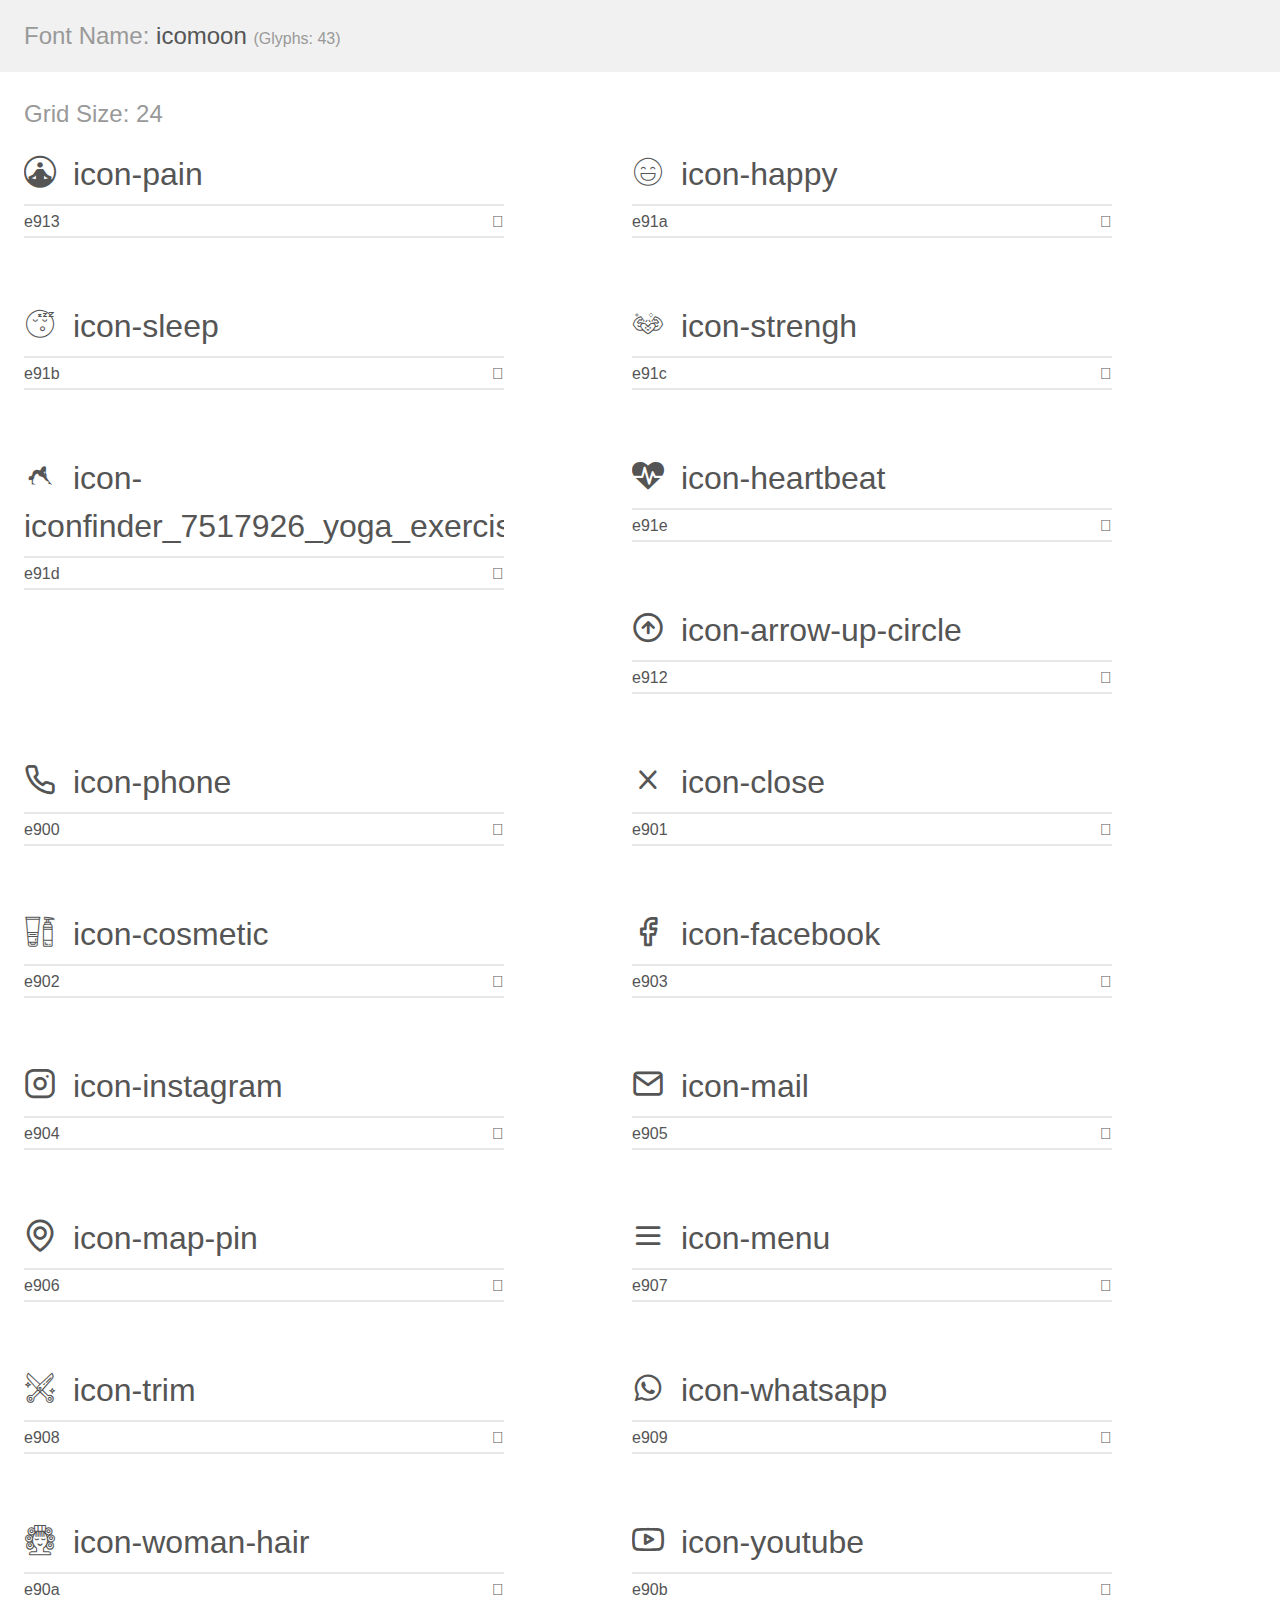
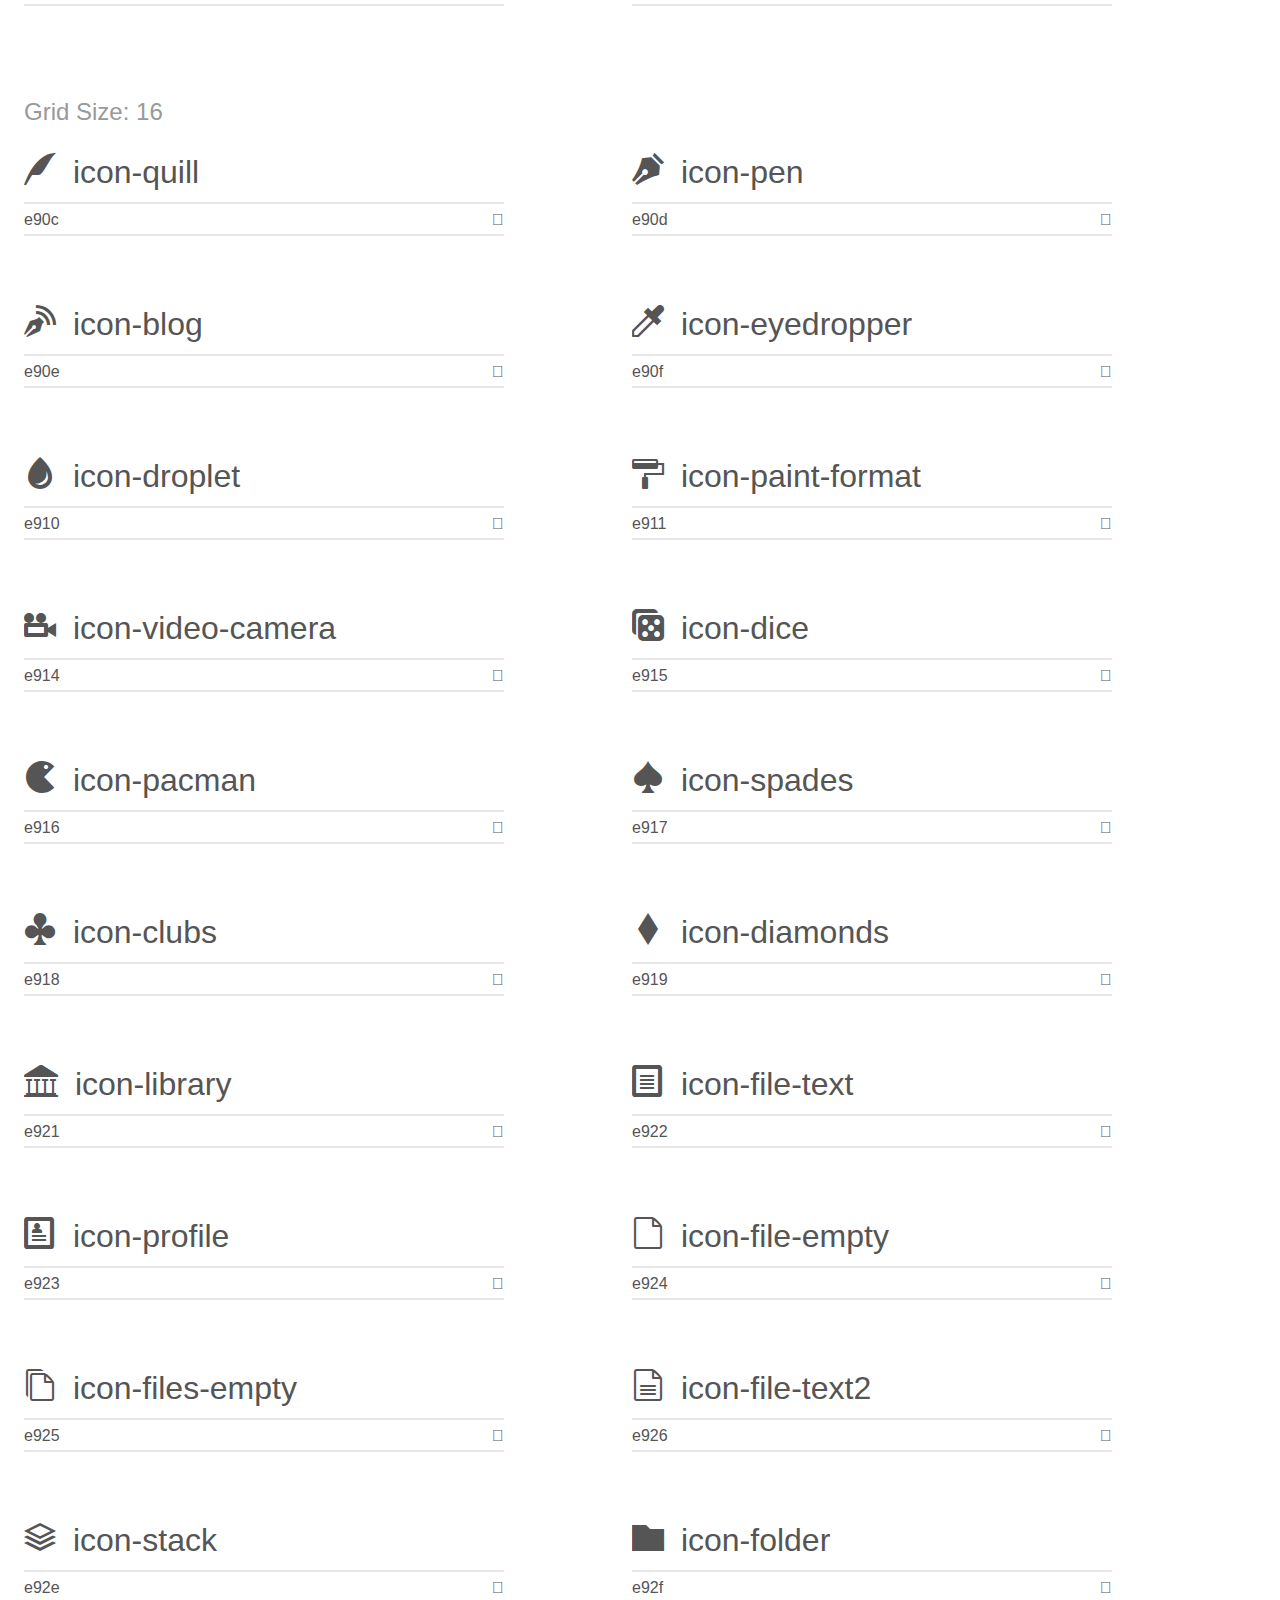
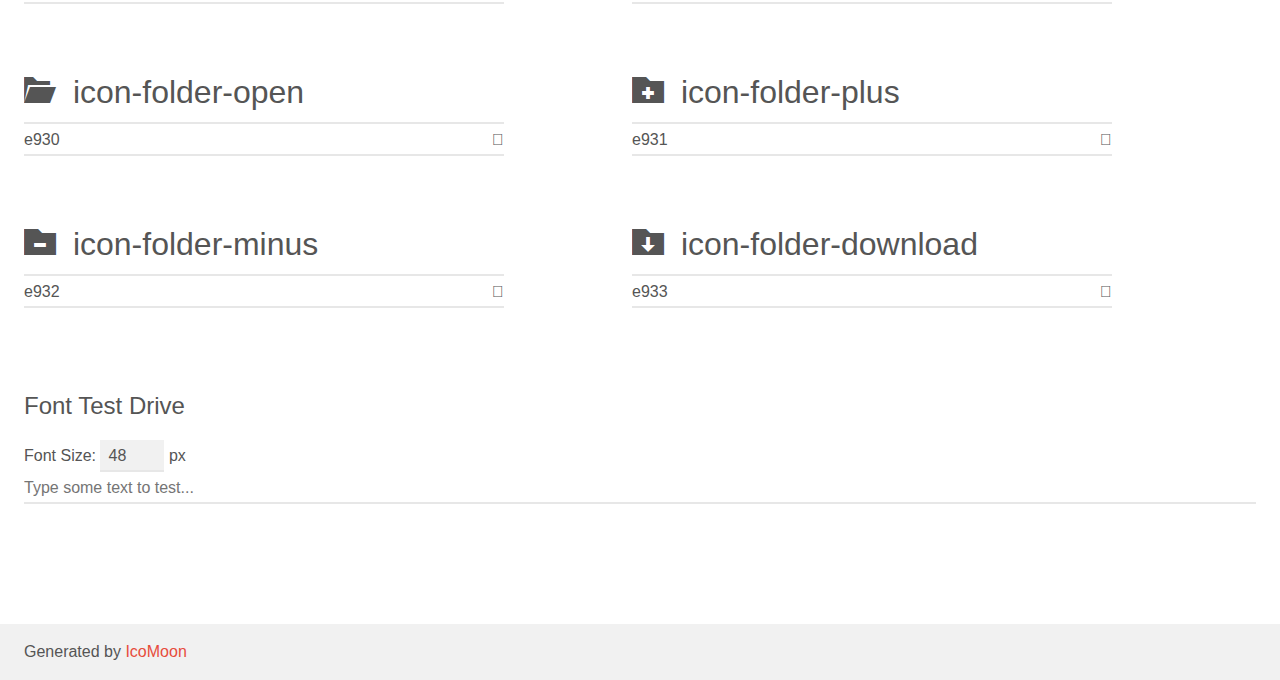
<file: assets/fonts/demo.html>
<!doctype html>
<html>
<head>
    <meta charset="utf-8">
    <title>IcoMoon Demo</title>
    <meta name="description" content="An Icon Font Generated By IcoMoon.io">
    <meta name="viewport" content="width=device-width, initial-scale=1">
    <link rel="stylesheet" href="demo-files/demo.css">
    <link rel="stylesheet" href="style.css"></head>
<body>
    <div class="bgc1 clearfix">
        <h1 class="mhmm mvm"><span class="fgc1">Font Name:</span> icomoon <small class="fgc1">(Glyphs:&nbsp;43)</small></h1>
    </div>
    <div class="clearfix mhl ptl">
        <h1 class="mvm mtn fgc1">Grid Size: 24</h1>
        <div class="glyph fs1">
            <div class="clearfix bshadow0 pbs">
                <span class="icon-pain"></span>
                <span class="mls"> icon-pain</span>
            </div>
            <fieldset class="fs0 size1of1 clearfix hidden-false">
                <input type="text" readonly value="e913" class="unit size1of2" />
                <input type="text" maxlength="1" readonly value="&#xe913;" class="unitRight size1of2 talign-right" />
            </fieldset>
            <div class="fs0 bshadow0 clearfix hidden-true">
                <span class="unit pvs fgc1">liga: </span>
                <input type="text" readonly value="" class="liga unitRight" />
            </div>
        </div>
        <div class="glyph fs1">
            <div class="clearfix bshadow0 pbs">
                <span class="icon-happy"></span>
                <span class="mls"> icon-happy</span>
            </div>
            <fieldset class="fs0 size1of1 clearfix hidden-false">
                <input type="text" readonly value="e91a" class="unit size1of2" />
                <input type="text" maxlength="1" readonly value="&#xe91a;" class="unitRight size1of2 talign-right" />
            </fieldset>
            <div class="fs0 bshadow0 clearfix hidden-true">
                <span class="unit pvs fgc1">liga: </span>
                <input type="text" readonly value="" class="liga unitRight" />
            </div>
        </div>
        <div class="glyph fs1">
            <div class="clearfix bshadow0 pbs">
                <span class="icon-sleep"></span>
                <span class="mls"> icon-sleep</span>
            </div>
            <fieldset class="fs0 size1of1 clearfix hidden-false">
                <input type="text" readonly value="e91b" class="unit size1of2" />
                <input type="text" maxlength="1" readonly value="&#xe91b;" class="unitRight size1of2 talign-right" />
            </fieldset>
            <div class="fs0 bshadow0 clearfix hidden-true">
                <span class="unit pvs fgc1">liga: </span>
                <input type="text" readonly value="" class="liga unitRight" />
            </div>
        </div>
        <div class="glyph fs1">
            <div class="clearfix bshadow0 pbs">
                <span class="icon-strengh"></span>
                <span class="mls"> icon-strengh</span>
            </div>
            <fieldset class="fs0 size1of1 clearfix hidden-false">
                <input type="text" readonly value="e91c" class="unit size1of2" />
                <input type="text" maxlength="1" readonly value="&#xe91c;" class="unitRight size1of2 talign-right" />
            </fieldset>
            <div class="fs0 bshadow0 clearfix hidden-true">
                <span class="unit pvs fgc1">liga: </span>
                <input type="text" readonly value="" class="liga unitRight" />
            </div>
        </div>
        <div class="glyph fs1">
            <div class="clearfix bshadow0 pbs">
                <span class="icon-iconfinder_7517926_yoga_exercise_stretch_icon"></span>
                <span class="mls"> icon-iconfinder_7517926_yoga_exercise_stretch_icon</span>
            </div>
            <fieldset class="fs0 size1of1 clearfix hidden-false">
                <input type="text" readonly value="e91d" class="unit size1of2" />
                <input type="text" maxlength="1" readonly value="&#xe91d;" class="unitRight size1of2 talign-right" />
            </fieldset>
            <div class="fs0 bshadow0 clearfix hidden-true">
                <span class="unit pvs fgc1">liga: </span>
                <input type="text" readonly value="" class="liga unitRight" />
            </div>
        </div>
        <div class="glyph fs1">
            <div class="clearfix bshadow0 pbs">
                <span class="icon-heartbeat"></span>
                <span class="mls"> icon-heartbeat</span>
            </div>
            <fieldset class="fs0 size1of1 clearfix hidden-false">
                <input type="text" readonly value="e91e" class="unit size1of2" />
                <input type="text" maxlength="1" readonly value="&#xe91e;" class="unitRight size1of2 talign-right" />
            </fieldset>
            <div class="fs0 bshadow0 clearfix hidden-true">
                <span class="unit pvs fgc1">liga: </span>
                <input type="text" readonly value="" class="liga unitRight" />
            </div>
        </div>
        <div class="glyph fs1">
            <div class="clearfix bshadow0 pbs">
                <span class="icon-arrow-up-circle"></span>
                <span class="mls"> icon-arrow-up-circle</span>
            </div>
            <fieldset class="fs0 size1of1 clearfix hidden-false">
                <input type="text" readonly value="e912" class="unit size1of2" />
                <input type="text" maxlength="1" readonly value="&#xe912;" class="unitRight size1of2 talign-right" />
            </fieldset>
            <div class="fs0 bshadow0 clearfix hidden-true">
                <span class="unit pvs fgc1">liga: </span>
                <input type="text" readonly value="" class="liga unitRight" />
            </div>
        </div>
        <div class="glyph fs1">
            <div class="clearfix bshadow0 pbs">
                <span class="icon-phone"></span>
                <span class="mls"> icon-phone</span>
            </div>
            <fieldset class="fs0 size1of1 clearfix hidden-false">
                <input type="text" readonly value="e900" class="unit size1of2" />
                <input type="text" maxlength="1" readonly value="&#xe900;" class="unitRight size1of2 talign-right" />
            </fieldset>
            <div class="fs0 bshadow0 clearfix hidden-true">
                <span class="unit pvs fgc1">liga: </span>
                <input type="text" readonly value="" class="liga unitRight" />
            </div>
        </div>
        <div class="glyph fs1">
            <div class="clearfix bshadow0 pbs">
                <span class="icon-close"></span>
                <span class="mls"> icon-close</span>
            </div>
            <fieldset class="fs0 size1of1 clearfix hidden-false">
                <input type="text" readonly value="e901" class="unit size1of2" />
                <input type="text" maxlength="1" readonly value="&#xe901;" class="unitRight size1of2 talign-right" />
            </fieldset>
            <div class="fs0 bshadow0 clearfix hidden-true">
                <span class="unit pvs fgc1">liga: </span>
                <input type="text" readonly value="" class="liga unitRight" />
            </div>
        </div>
        <div class="glyph fs1">
            <div class="clearfix bshadow0 pbs">
                <span class="icon-cosmetic"></span>
                <span class="mls"> icon-cosmetic</span>
            </div>
            <fieldset class="fs0 size1of1 clearfix hidden-false">
                <input type="text" readonly value="e902" class="unit size1of2" />
                <input type="text" maxlength="1" readonly value="&#xe902;" class="unitRight size1of2 talign-right" />
            </fieldset>
            <div class="fs0 bshadow0 clearfix hidden-true">
                <span class="unit pvs fgc1">liga: </span>
                <input type="text" readonly value="" class="liga unitRight" />
            </div>
        </div>
        <div class="glyph fs1">
            <div class="clearfix bshadow0 pbs">
                <span class="icon-facebook"></span>
                <span class="mls"> icon-facebook</span>
            </div>
            <fieldset class="fs0 size1of1 clearfix hidden-false">
                <input type="text" readonly value="e903" class="unit size1of2" />
                <input type="text" maxlength="1" readonly value="&#xe903;" class="unitRight size1of2 talign-right" />
            </fieldset>
            <div class="fs0 bshadow0 clearfix hidden-true">
                <span class="unit pvs fgc1">liga: </span>
                <input type="text" readonly value="" class="liga unitRight" />
            </div>
        </div>
        <div class="glyph fs1">
            <div class="clearfix bshadow0 pbs">
                <span class="icon-instagram"></span>
                <span class="mls"> icon-instagram</span>
            </div>
            <fieldset class="fs0 size1of1 clearfix hidden-false">
                <input type="text" readonly value="e904" class="unit size1of2" />
                <input type="text" maxlength="1" readonly value="&#xe904;" class="unitRight size1of2 talign-right" />
            </fieldset>
            <div class="fs0 bshadow0 clearfix hidden-true">
                <span class="unit pvs fgc1">liga: </span>
                <input type="text" readonly value="" class="liga unitRight" />
            </div>
        </div>
        <div class="glyph fs1">
            <div class="clearfix bshadow0 pbs">
                <span class="icon-mail"></span>
                <span class="mls"> icon-mail</span>
            </div>
            <fieldset class="fs0 size1of1 clearfix hidden-false">
                <input type="text" readonly value="e905" class="unit size1of2" />
                <input type="text" maxlength="1" readonly value="&#xe905;" class="unitRight size1of2 talign-right" />
            </fieldset>
            <div class="fs0 bshadow0 clearfix hidden-true">
                <span class="unit pvs fgc1">liga: </span>
                <input type="text" readonly value="" class="liga unitRight" />
            </div>
        </div>
        <div class="glyph fs1">
            <div class="clearfix bshadow0 pbs">
                <span class="icon-map-pin"></span>
                <span class="mls"> icon-map-pin</span>
            </div>
            <fieldset class="fs0 size1of1 clearfix hidden-false">
                <input type="text" readonly value="e906" class="unit size1of2" />
                <input type="text" maxlength="1" readonly value="&#xe906;" class="unitRight size1of2 talign-right" />
            </fieldset>
            <div class="fs0 bshadow0 clearfix hidden-true">
                <span class="unit pvs fgc1">liga: </span>
                <input type="text" readonly value="" class="liga unitRight" />
            </div>
        </div>
        <div class="glyph fs1">
            <div class="clearfix bshadow0 pbs">
                <span class="icon-menu"></span>
                <span class="mls"> icon-menu</span>
            </div>
            <fieldset class="fs0 size1of1 clearfix hidden-false">
                <input type="text" readonly value="e907" class="unit size1of2" />
                <input type="text" maxlength="1" readonly value="&#xe907;" class="unitRight size1of2 talign-right" />
            </fieldset>
            <div class="fs0 bshadow0 clearfix hidden-true">
                <span class="unit pvs fgc1">liga: </span>
                <input type="text" readonly value="" class="liga unitRight" />
            </div>
        </div>
        <div class="glyph fs1">
            <div class="clearfix bshadow0 pbs">
                <span class="icon-trim"></span>
                <span class="mls"> icon-trim</span>
            </div>
            <fieldset class="fs0 size1of1 clearfix hidden-false">
                <input type="text" readonly value="e908" class="unit size1of2" />
                <input type="text" maxlength="1" readonly value="&#xe908;" class="unitRight size1of2 talign-right" />
            </fieldset>
            <div class="fs0 bshadow0 clearfix hidden-true">
                <span class="unit pvs fgc1">liga: </span>
                <input type="text" readonly value="" class="liga unitRight" />
            </div>
        </div>
        <div class="glyph fs1">
            <div class="clearfix bshadow0 pbs">
                <span class="icon-whatsapp"></span>
                <span class="mls"> icon-whatsapp</span>
            </div>
            <fieldset class="fs0 size1of1 clearfix hidden-false">
                <input type="text" readonly value="e909" class="unit size1of2" />
                <input type="text" maxlength="1" readonly value="&#xe909;" class="unitRight size1of2 talign-right" />
            </fieldset>
            <div class="fs0 bshadow0 clearfix hidden-true">
                <span class="unit pvs fgc1">liga: </span>
                <input type="text" readonly value="" class="liga unitRight" />
            </div>
        </div>
        <div class="glyph fs1">
            <div class="clearfix bshadow0 pbs">
                <span class="icon-woman-hair"></span>
                <span class="mls"> icon-woman-hair</span>
            </div>
            <fieldset class="fs0 size1of1 clearfix hidden-false">
                <input type="text" readonly value="e90a" class="unit size1of2" />
                <input type="text" maxlength="1" readonly value="&#xe90a;" class="unitRight size1of2 talign-right" />
            </fieldset>
            <div class="fs0 bshadow0 clearfix hidden-true">
                <span class="unit pvs fgc1">liga: </span>
                <input type="text" readonly value="" class="liga unitRight" />
            </div>
        </div>
        <div class="glyph fs1">
            <div class="clearfix bshadow0 pbs">
                <span class="icon-youtube"></span>
                <span class="mls"> icon-youtube</span>
            </div>
            <fieldset class="fs0 size1of1 clearfix hidden-false">
                <input type="text" readonly value="e90b" class="unit size1of2" />
                <input type="text" maxlength="1" readonly value="&#xe90b;" class="unitRight size1of2 talign-right" />
            </fieldset>
            <div class="fs0 bshadow0 clearfix hidden-true">
                <span class="unit pvs fgc1">liga: </span>
                <input type="text" readonly value="" class="liga unitRight" />
            </div>
        </div>
    </div>
    <div class="clearfix mhl ptl">
        <h1 class="mvm mtn fgc1">Grid Size: 16</h1>
        <div class="glyph fs2">
            <div class="clearfix bshadow0 pbs">
                <span class="icon-quill"></span>
                <span class="mls"> icon-quill</span>
            </div>
            <fieldset class="fs0 size1of1 clearfix hidden-false">
                <input type="text" readonly value="e90c" class="unit size1of2" />
                <input type="text" maxlength="1" readonly value="&#xe90c;" class="unitRight size1of2 talign-right" />
            </fieldset>
            <div class="fs0 bshadow0 clearfix hidden-true">
                <span class="unit pvs fgc1">liga: </span>
                <input type="text" readonly value="quill, feather" class="liga unitRight" />
            </div>
        </div>
        <div class="glyph fs2">
            <div class="clearfix bshadow0 pbs">
                <span class="icon-pen"></span>
                <span class="mls"> icon-pen</span>
            </div>
            <fieldset class="fs0 size1of1 clearfix hidden-false">
                <input type="text" readonly value="e90d" class="unit size1of2" />
                <input type="text" maxlength="1" readonly value="&#xe90d;" class="unitRight size1of2 talign-right" />
            </fieldset>
            <div class="fs0 bshadow0 clearfix hidden-true">
                <span class="unit pvs fgc1">liga: </span>
                <input type="text" readonly value="pen, write3" class="liga unitRight" />
            </div>
        </div>
        <div class="glyph fs2">
            <div class="clearfix bshadow0 pbs">
                <span class="icon-blog"></span>
                <span class="mls"> icon-blog</span>
            </div>
            <fieldset class="fs0 size1of1 clearfix hidden-false">
                <input type="text" readonly value="e90e" class="unit size1of2" />
                <input type="text" maxlength="1" readonly value="&#xe90e;" class="unitRight size1of2 talign-right" />
            </fieldset>
            <div class="fs0 bshadow0 clearfix hidden-true">
                <span class="unit pvs fgc1">liga: </span>
                <input type="text" readonly value="blog, pen2" class="liga unitRight" />
            </div>
        </div>
        <div class="glyph fs2">
            <div class="clearfix bshadow0 pbs">
                <span class="icon-eyedropper"></span>
                <span class="mls"> icon-eyedropper</span>
            </div>
            <fieldset class="fs0 size1of1 clearfix hidden-false">
                <input type="text" readonly value="e90f" class="unit size1of2" />
                <input type="text" maxlength="1" readonly value="&#xe90f;" class="unitRight size1of2 talign-right" />
            </fieldset>
            <div class="fs0 bshadow0 clearfix hidden-true">
                <span class="unit pvs fgc1">liga: </span>
                <input type="text" readonly value="eyedropper, color" class="liga unitRight" />
            </div>
        </div>
        <div class="glyph fs2">
            <div class="clearfix bshadow0 pbs">
                <span class="icon-droplet"></span>
                <span class="mls"> icon-droplet</span>
            </div>
            <fieldset class="fs0 size1of1 clearfix hidden-false">
                <input type="text" readonly value="e910" class="unit size1of2" />
                <input type="text" maxlength="1" readonly value="&#xe910;" class="unitRight size1of2 talign-right" />
            </fieldset>
            <div class="fs0 bshadow0 clearfix hidden-true">
                <span class="unit pvs fgc1">liga: </span>
                <input type="text" readonly value="droplet, color2" class="liga unitRight" />
            </div>
        </div>
        <div class="glyph fs2">
            <div class="clearfix bshadow0 pbs">
                <span class="icon-paint-format"></span>
                <span class="mls"> icon-paint-format</span>
            </div>
            <fieldset class="fs0 size1of1 clearfix hidden-false">
                <input type="text" readonly value="e911" class="unit size1of2" />
                <input type="text" maxlength="1" readonly value="&#xe911;" class="unitRight size1of2 talign-right" />
            </fieldset>
            <div class="fs0 bshadow0 clearfix hidden-true">
                <span class="unit pvs fgc1">liga: </span>
                <input type="text" readonly value="paint-format, format" class="liga unitRight" />
            </div>
        </div>
        <div class="glyph fs2">
            <div class="clearfix bshadow0 pbs">
                <span class="icon-video-camera"></span>
                <span class="mls"> icon-video-camera</span>
            </div>
            <fieldset class="fs0 size1of1 clearfix hidden-false">
                <input type="text" readonly value="e914" class="unit size1of2" />
                <input type="text" maxlength="1" readonly value="&#xe914;" class="unitRight size1of2 talign-right" />
            </fieldset>
            <div class="fs0 bshadow0 clearfix hidden-true">
                <span class="unit pvs fgc1">liga: </span>
                <input type="text" readonly value="video-camera, video3" class="liga unitRight" />
            </div>
        </div>
        <div class="glyph fs2">
            <div class="clearfix bshadow0 pbs">
                <span class="icon-dice"></span>
                <span class="mls"> icon-dice</span>
            </div>
            <fieldset class="fs0 size1of1 clearfix hidden-false">
                <input type="text" readonly value="e915" class="unit size1of2" />
                <input type="text" maxlength="1" readonly value="&#xe915;" class="unitRight size1of2 talign-right" />
            </fieldset>
            <div class="fs0 bshadow0 clearfix hidden-true">
                <span class="unit pvs fgc1">liga: </span>
                <input type="text" readonly value="dice, game" class="liga unitRight" />
            </div>
        </div>
        <div class="glyph fs2">
            <div class="clearfix bshadow0 pbs">
                <span class="icon-pacman"></span>
                <span class="mls"> icon-pacman</span>
            </div>
            <fieldset class="fs0 size1of1 clearfix hidden-false">
                <input type="text" readonly value="e916" class="unit size1of2" />
                <input type="text" maxlength="1" readonly value="&#xe916;" class="unitRight size1of2 talign-right" />
            </fieldset>
            <div class="fs0 bshadow0 clearfix hidden-true">
                <span class="unit pvs fgc1">liga: </span>
                <input type="text" readonly value="pacman, game2" class="liga unitRight" />
            </div>
        </div>
        <div class="glyph fs2">
            <div class="clearfix bshadow0 pbs">
                <span class="icon-spades"></span>
                <span class="mls"> icon-spades</span>
            </div>
            <fieldset class="fs0 size1of1 clearfix hidden-false">
                <input type="text" readonly value="e917" class="unit size1of2" />
                <input type="text" maxlength="1" readonly value="&#xe917;" class="unitRight size1of2 talign-right" />
            </fieldset>
            <div class="fs0 bshadow0 clearfix hidden-true">
                <span class="unit pvs fgc1">liga: </span>
                <input type="text" readonly value="spades, cards" class="liga unitRight" />
            </div>
        </div>
        <div class="glyph fs2">
            <div class="clearfix bshadow0 pbs">
                <span class="icon-clubs"></span>
                <span class="mls"> icon-clubs</span>
            </div>
            <fieldset class="fs0 size1of1 clearfix hidden-false">
                <input type="text" readonly value="e918" class="unit size1of2" />
                <input type="text" maxlength="1" readonly value="&#xe918;" class="unitRight size1of2 talign-right" />
            </fieldset>
            <div class="fs0 bshadow0 clearfix hidden-true">
                <span class="unit pvs fgc1">liga: </span>
                <input type="text" readonly value="clubs, cards2" class="liga unitRight" />
            </div>
        </div>
        <div class="glyph fs2">
            <div class="clearfix bshadow0 pbs">
                <span class="icon-diamonds"></span>
                <span class="mls"> icon-diamonds</span>
            </div>
            <fieldset class="fs0 size1of1 clearfix hidden-false">
                <input type="text" readonly value="e919" class="unit size1of2" />
                <input type="text" maxlength="1" readonly value="&#xe919;" class="unitRight size1of2 talign-right" />
            </fieldset>
            <div class="fs0 bshadow0 clearfix hidden-true">
                <span class="unit pvs fgc1">liga: </span>
                <input type="text" readonly value="diamonds, cards3" class="liga unitRight" />
            </div>
        </div>
        <div class="glyph fs2">
            <div class="clearfix bshadow0 pbs">
                <span class="icon-library"></span>
                <span class="mls"> icon-library</span>
            </div>
            <fieldset class="fs0 size1of1 clearfix hidden-false">
                <input type="text" readonly value="e921" class="unit size1of2" />
                <input type="text" maxlength="1" readonly value="&#xe921;" class="unitRight size1of2 talign-right" />
            </fieldset>
            <div class="fs0 bshadow0 clearfix hidden-true">
                <span class="unit pvs fgc1">liga: </span>
                <input type="text" readonly value="library2, bank" class="liga unitRight" />
            </div>
        </div>
        <div class="glyph fs2">
            <div class="clearfix bshadow0 pbs">
                <span class="icon-file-text"></span>
                <span class="mls"> icon-file-text</span>
            </div>
            <fieldset class="fs0 size1of1 clearfix hidden-false">
                <input type="text" readonly value="e922" class="unit size1of2" />
                <input type="text" maxlength="1" readonly value="&#xe922;" class="unitRight size1of2 talign-right" />
            </fieldset>
            <div class="fs0 bshadow0 clearfix hidden-true">
                <span class="unit pvs fgc1">liga: </span>
                <input type="text" readonly value="file-text, file" class="liga unitRight" />
            </div>
        </div>
        <div class="glyph fs2">
            <div class="clearfix bshadow0 pbs">
                <span class="icon-profile"></span>
                <span class="mls"> icon-profile</span>
            </div>
            <fieldset class="fs0 size1of1 clearfix hidden-false">
                <input type="text" readonly value="e923" class="unit size1of2" />
                <input type="text" maxlength="1" readonly value="&#xe923;" class="unitRight size1of2 talign-right" />
            </fieldset>
            <div class="fs0 bshadow0 clearfix hidden-true">
                <span class="unit pvs fgc1">liga: </span>
                <input type="text" readonly value="profile, file2" class="liga unitRight" />
            </div>
        </div>
        <div class="glyph fs2">
            <div class="clearfix bshadow0 pbs">
                <span class="icon-file-empty"></span>
                <span class="mls"> icon-file-empty</span>
            </div>
            <fieldset class="fs0 size1of1 clearfix hidden-false">
                <input type="text" readonly value="e924" class="unit size1of2" />
                <input type="text" maxlength="1" readonly value="&#xe924;" class="unitRight size1of2 talign-right" />
            </fieldset>
            <div class="fs0 bshadow0 clearfix hidden-true">
                <span class="unit pvs fgc1">liga: </span>
                <input type="text" readonly value="file-empty, file3" class="liga unitRight" />
            </div>
        </div>
        <div class="glyph fs2">
            <div class="clearfix bshadow0 pbs">
                <span class="icon-files-empty"></span>
                <span class="mls"> icon-files-empty</span>
            </div>
            <fieldset class="fs0 size1of1 clearfix hidden-false">
                <input type="text" readonly value="e925" class="unit size1of2" />
                <input type="text" maxlength="1" readonly value="&#xe925;" class="unitRight size1of2 talign-right" />
            </fieldset>
            <div class="fs0 bshadow0 clearfix hidden-true">
                <span class="unit pvs fgc1">liga: </span>
                <input type="text" readonly value="files-empty, files" class="liga unitRight" />
            </div>
        </div>
        <div class="glyph fs2">
            <div class="clearfix bshadow0 pbs">
                <span class="icon-file-text2"></span>
                <span class="mls"> icon-file-text2</span>
            </div>
            <fieldset class="fs0 size1of1 clearfix hidden-false">
                <input type="text" readonly value="e926" class="unit size1of2" />
                <input type="text" maxlength="1" readonly value="&#xe926;" class="unitRight size1of2 talign-right" />
            </fieldset>
            <div class="fs0 bshadow0 clearfix hidden-true">
                <span class="unit pvs fgc1">liga: </span>
                <input type="text" readonly value="file-text2, file4" class="liga unitRight" />
            </div>
        </div>
        <div class="glyph fs2">
            <div class="clearfix bshadow0 pbs">
                <span class="icon-stack"></span>
                <span class="mls"> icon-stack</span>
            </div>
            <fieldset class="fs0 size1of1 clearfix hidden-false">
                <input type="text" readonly value="e92e" class="unit size1of2" />
                <input type="text" maxlength="1" readonly value="&#xe92e;" class="unitRight size1of2 talign-right" />
            </fieldset>
            <div class="fs0 bshadow0 clearfix hidden-true">
                <span class="unit pvs fgc1">liga: </span>
                <input type="text" readonly value="stack, layers" class="liga unitRight" />
            </div>
        </div>
        <div class="glyph fs2">
            <div class="clearfix bshadow0 pbs">
                <span class="icon-folder"></span>
                <span class="mls"> icon-folder</span>
            </div>
            <fieldset class="fs0 size1of1 clearfix hidden-false">
                <input type="text" readonly value="e92f" class="unit size1of2" />
                <input type="text" maxlength="1" readonly value="&#xe92f;" class="unitRight size1of2 talign-right" />
            </fieldset>
            <div class="fs0 bshadow0 clearfix hidden-true">
                <span class="unit pvs fgc1">liga: </span>
                <input type="text" readonly value="folder, directory" class="liga unitRight" />
            </div>
        </div>
        <div class="glyph fs2">
            <div class="clearfix bshadow0 pbs">
                <span class="icon-folder-open"></span>
                <span class="mls"> icon-folder-open</span>
            </div>
            <fieldset class="fs0 size1of1 clearfix hidden-false">
                <input type="text" readonly value="e930" class="unit size1of2" />
                <input type="text" maxlength="1" readonly value="&#xe930;" class="unitRight size1of2 talign-right" />
            </fieldset>
            <div class="fs0 bshadow0 clearfix hidden-true">
                <span class="unit pvs fgc1">liga: </span>
                <input type="text" readonly value="folder-open, directory2" class="liga unitRight" />
            </div>
        </div>
        <div class="glyph fs2">
            <div class="clearfix bshadow0 pbs">
                <span class="icon-folder-plus"></span>
                <span class="mls"> icon-folder-plus</span>
            </div>
            <fieldset class="fs0 size1of1 clearfix hidden-false">
                <input type="text" readonly value="e931" class="unit size1of2" />
                <input type="text" maxlength="1" readonly value="&#xe931;" class="unitRight size1of2 talign-right" />
            </fieldset>
            <div class="fs0 bshadow0 clearfix hidden-true">
                <span class="unit pvs fgc1">liga: </span>
                <input type="text" readonly value="folder-plus, directory3" class="liga unitRight" />
            </div>
        </div>
        <div class="glyph fs2">
            <div class="clearfix bshadow0 pbs">
                <span class="icon-folder-minus"></span>
                <span class="mls"> icon-folder-minus</span>
            </div>
            <fieldset class="fs0 size1of1 clearfix hidden-false">
                <input type="text" readonly value="e932" class="unit size1of2" />
                <input type="text" maxlength="1" readonly value="&#xe932;" class="unitRight size1of2 talign-right" />
            </fieldset>
            <div class="fs0 bshadow0 clearfix hidden-true">
                <span class="unit pvs fgc1">liga: </span>
                <input type="text" readonly value="folder-minus, directory4" class="liga unitRight" />
            </div>
        </div>
        <div class="glyph fs2">
            <div class="clearfix bshadow0 pbs">
                <span class="icon-folder-download"></span>
                <span class="mls"> icon-folder-download</span>
            </div>
            <fieldset class="fs0 size1of1 clearfix hidden-false">
                <input type="text" readonly value="e933" class="unit size1of2" />
                <input type="text" maxlength="1" readonly value="&#xe933;" class="unitRight size1of2 talign-right" />
            </fieldset>
            <div class="fs0 bshadow0 clearfix hidden-true">
                <span class="unit pvs fgc1">liga: </span>
                <input type="text" readonly value="folder-download, directory5" class="liga unitRight" />
            </div>
        </div>
    </div>

    <!--[if gt IE 8]><!-->
    <div class="mhl clearfix mbl">
        <h1>Font Test Drive</h1>
        <label>
            Font Size: <input id="fontSize" type="number" class="textbox0 mbm"
            min="8" value="48" />
            px
        </label>
        <input id="testText" type="text" class="phl size1of1 mvl"
        placeholder="Type some text to test..." value=""/>
        <div id="testDrive" class="icon-" style="font-family: icomoon">&nbsp;
        </div>
    </div>
    <!--<![endif]-->
    <div class="bgc1 clearfix">
        <p class="mhl">Generated by <a href="https://icomoon.io/app">IcoMoon</a></p>
    </div>

    <script src="demo-files/demo.js"></script>
</body>
</html>
</file>
<file: assets/fonts/demo-files/demo.css>
body {
  padding: 0;
  margin: 0;
  font-family: sans-serif;
  font-size: 1em;
  line-height: 1.5;
  color: #555;
  background: #fff;
}
h1 {
  font-size: 1.5em;
  font-weight: normal;
}
small {
  font-size: .66666667em;
}
a {
  color: #e74c3c;
  text-decoration: none;
}
a:hover, a:focus {
  box-shadow: 0 1px #e74c3c;
}
.bshadow0, input {
  box-shadow: inset 0 -2px #e7e7e7;
}
input:hover {
  box-shadow: inset 0 -2px #ccc;
}
input, fieldset {
  font-family: sans-serif;
  font-size: 1em;
  margin: 0;
  padding: 0;
  border: 0;
}
input {
  color: inherit;
  line-height: 1.5;
  height: 1.5em;
  padding: .25em 0;
}
input:focus {
  outline: none;
  box-shadow: inset 0 -2px #449fdb;
}
.glyph {
  font-size: 16px;
  width: 15em;
  padding-bottom: 1em;
  margin-right: 4em;
  margin-bottom: 1em;
  float: left;
  overflow: hidden;
}
.liga {
  width: 80%;
  width: calc(100% - 2.5em);
}
.talign-right {
  text-align: right;
}
.talign-center {
  text-align: center;
}
.bgc1 {
  background: #f1f1f1;
}
.fgc1 {
  color: #999;
}
.fgc0 {
  color: #000;
}
p {
  margin-top: 1em;
  margin-bottom: 1em;
}
.mvm {
  margin-top: .75em;
  margin-bottom: .75em;
}
.mtn {
  margin-top: 0;
}
.mtl, .mal {
  margin-top: 1.5em;
}
.mbl, .mal {
  margin-bottom: 1.5em;
}
.mal, .mhl {
  margin-left: 1.5em;
  margin-right: 1.5em;
}
.mhmm {
  margin-left: 1em;
  margin-right: 1em;
}
.mls {
  margin-left: .25em;
}
.ptl {
  padding-top: 1.5em;
}
.pbs, .pvs {
  padding-bottom: .25em;
}
.pvs, .pts {
  padding-top: .25em;
}
.unit {
  float: left;
}
.unitRight {
  float: right;
}
.size1of2 {
  width: 50%;
}
.size1of1 {
  width: 100%;
}
.clearfix:before, .clearfix:after {
  content: " ";
  display: table;
}
.clearfix:after {
  clear: both;
}
.hidden-true {
  display: none;
}
.textbox0 {
  width: 3em;
  background: #f1f1f1;
  padding: .25em .5em;
  line-height: 1.5;
  height: 1.5em;
}
#testDrive {
  display: block;
  padding-top: 24px;
  line-height: 1.5;
}
.fs0 {
  font-size: 16px;
}
.fs1 {
  font-size: 32px;
}
.fs2 {
  font-size: 32px;
}
</file>
<file: assets/fonts/style.css>
@font-face {
  font-family: 'icomoon';
  src:  url('fonts/icomoon.eot?9mph7c');
  src:  url('fonts/icomoon.eot?9mph7c#iefix') format('embedded-opentype'),
    url('fonts/icomoon.ttf?9mph7c') format('truetype'),
    url('fonts/icomoon.woff?9mph7c') format('woff'),
    url('fonts/icomoon.svg?9mph7c#icomoon') format('svg');
  font-weight: normal;
  font-style: normal;
  font-display: block;
}

[class^="icon-"], [class*=" icon-"] {
  /* use !important to prevent issues with browser extensions that change fonts */
  font-family: 'icomoon' !important;
  speak: never;
  font-style: normal;
  font-weight: normal;
  font-variant: normal;
  text-transform: none;
  line-height: 1;

  /* Better Font Rendering =========== */
  -webkit-font-smoothing: antialiased;
  -moz-osx-font-smoothing: grayscale;
}

.icon-pain:before {
  content: "\e913";
}
.icon-happy:before {
  content: "\e91a";
}
.icon-sleep:before {
  content: "\e91b";
}
.icon-strengh:before {
  content: "\e91c";
}
.icon-iconfinder_7517926_yoga_exercise_stretch_icon:before {
  content: "\e91d";
}
.icon-heartbeat:before {
  content: "\e91e";
}
.icon-arrow-up-circle:before {
  content: "\e912";
}
.icon-phone:before {
  content: "\e900";
}
.icon-close:before {
  content: "\e901";
}
.icon-cosmetic:before {
  content: "\e902";
}
.icon-facebook:before {
  content: "\e903";
}
.icon-instagram:before {
  content: "\e904";
}
.icon-mail:before {
  content: "\e905";
}
.icon-map-pin:before {
  content: "\e906";
}
.icon-menu:before {
  content: "\e907";
}
.icon-trim:before {
  content: "\e908";
}
.icon-whatsapp:before {
  content: "\e909";
}
.icon-woman-hair:before {
  content: "\e90a";
}
.icon-youtube:before {
  content: "\e90b";
}
.icon-quill:before {
  content: "\e90c";
}
.icon-pen:before {
  content: "\e90d";
}
.icon-blog:before {
  content: "\e90e";
}
.icon-eyedropper:before {
  content: "\e90f";
}
.icon-droplet:before {
  content: "\e910";
}
.icon-paint-format:before {
  content: "\e911";
}
.icon-video-camera:before {
  content: "\e914";
}
.icon-dice:before {
  content: "\e915";
}
.icon-pacman:before {
  content: "\e916";
}
.icon-spades:before {
  content: "\e917";
}
.icon-clubs:before {
  content: "\e918";
}
.icon-diamonds:before {
  content: "\e919";
}
.icon-library:before {
  content: "\e921";
}
.icon-file-text:before {
  content: "\e922";
}
.icon-profile:before {
  content: "\e923";
}
.icon-file-empty:before {
  content: "\e924";
}
.icon-files-empty:before {
  content: "\e925";
}
.icon-file-text2:before {
  content: "\e926";
}
.icon-stack:before {
  content: "\e92e";
}
.icon-folder:before {
  content: "\e92f";
}
.icon-folder-open:before {
  content: "\e930";
}
.icon-folder-plus:before {
  content: "\e931";
}
.icon-folder-minus:before {
  content: "\e932";
}
.icon-folder-download:before {
  content: "\e933";
}
</file>
